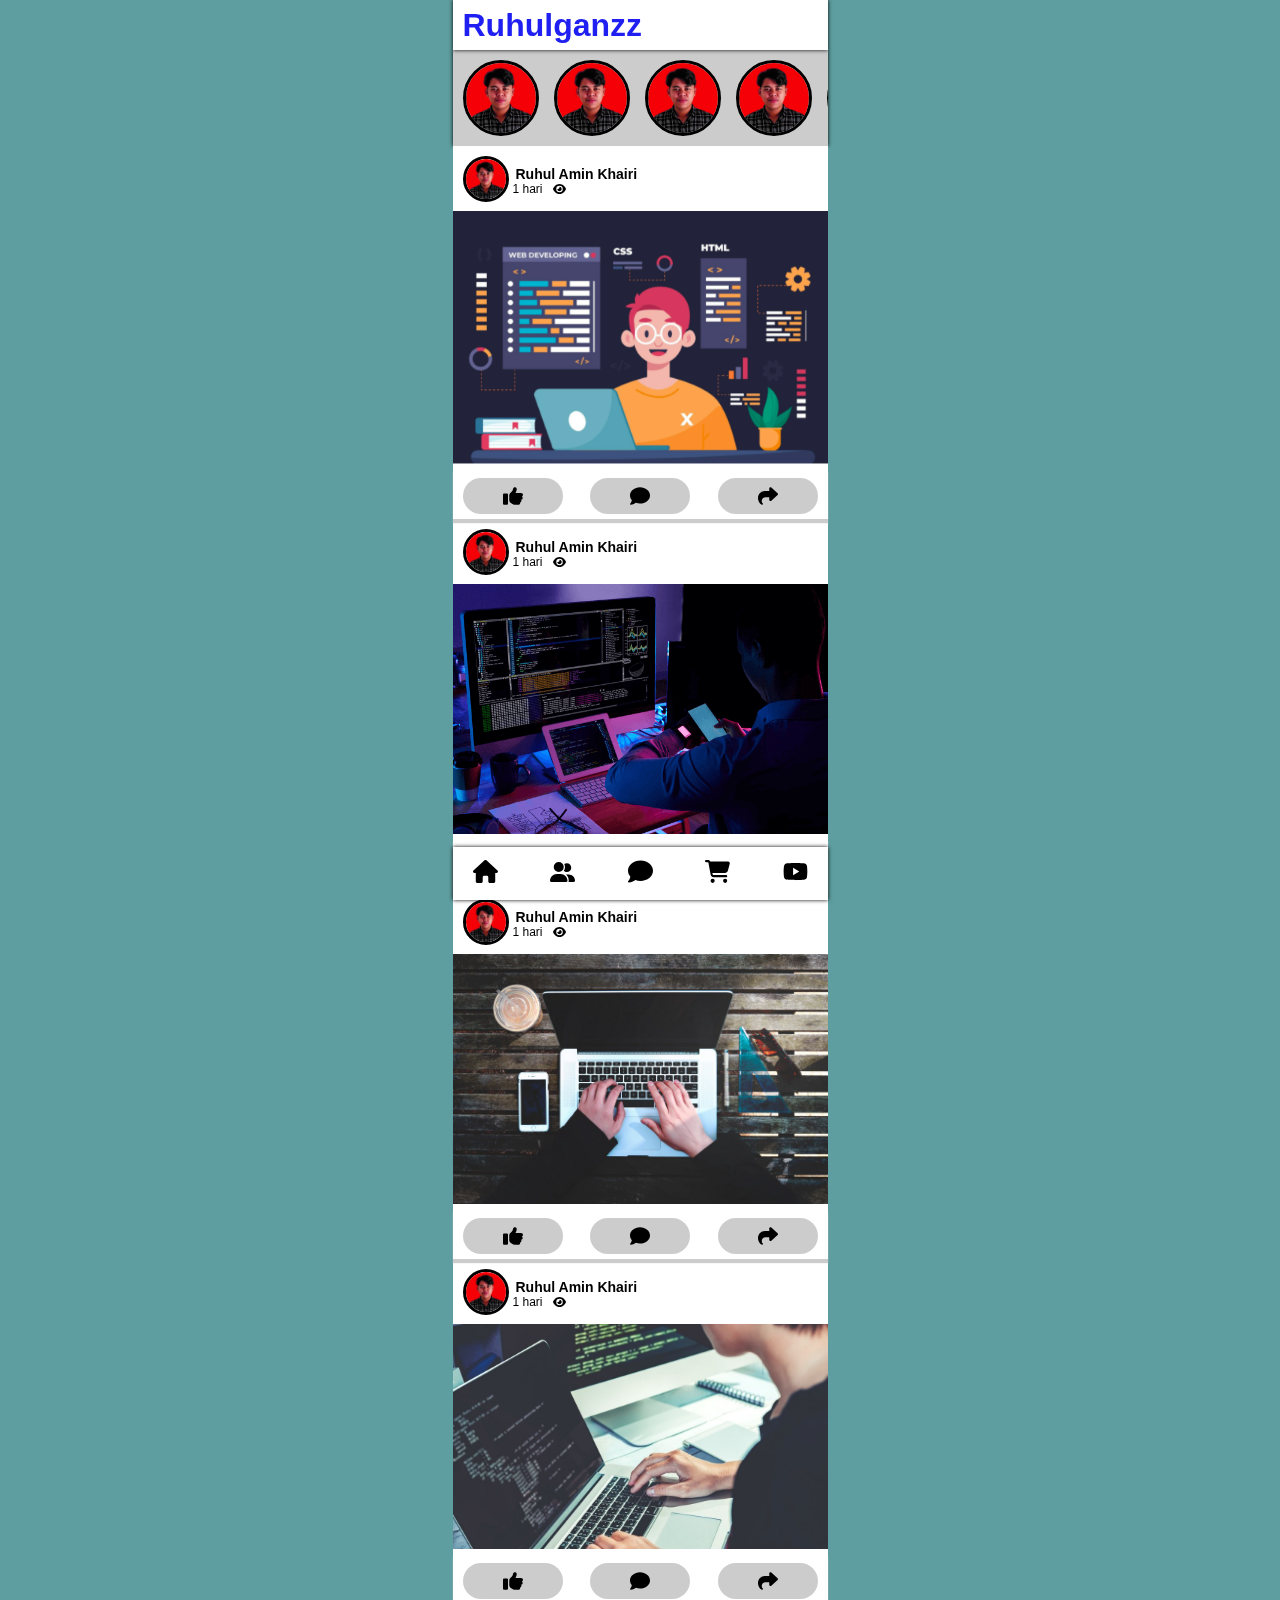
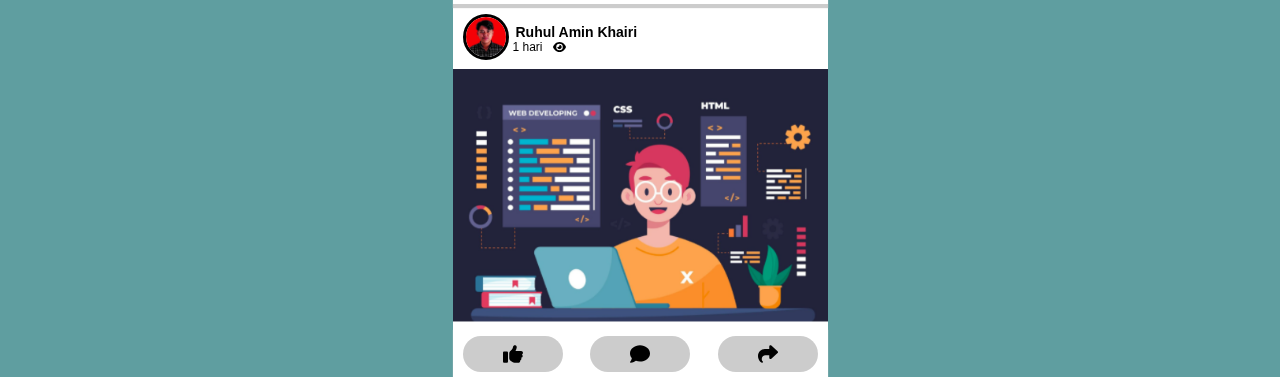
<file: index.html>
<!DOCTYPE html>
<html lang="en">
<head>
    <meta charset="UTF-8">
    <meta name="viewport" content="width=device-width, initial-scale=1.0">
    <title>Home</title>
    <link rel="stylesheet" href="style.css">
    <link rel="stylesheet" href="https://cdnjs.cloudflare.com/ajax/libs/font-awesome/6.5.1/css/all.min.css" integrity="sha512-DTOQO9RWCH3ppGqcWaEA1BIZOC6xxalwEsw9c2QQeAIftl+Vegovlnee1c9QX4TctnWMn13TZye+giMm8e2LwA==" crossorigin="anonymous" referrerpolicy="no-referrer" />
</head>
</head>
<body>
    <nav>
        <div class="header">
            <h1>Ruhulganzz</h1>
            <div class="img">
                <i class="fa-solid fa-circle-plus"></i>
                <i class="fa-solid fa-magnifying-glass"></i>
                <i class="fa-solid fa-bars"></i>
            </div>
        </div>
        <div class="navbar">
            <a href=""><img src="Poto/house-solid.svg" alt=""></a>
            <a href="teman.html"><img src="Poto/user2.svg" alt=""></a>
            <a href="pesan.html"><img src="Poto/Pesan.svg" alt=""></a>
            <a href="keranjang.html"><img src="Poto/Keranjang.svg" alt=""></a>
            <a href="video.html"><img src="Poto/youtube.svg" alt=""></a>
        </div>
    </nav>
    
    <div class="status">
        <div class="content">
            <img onclick="bukaFile()" class="bulat" src="Poto/profil.jpg" alt="">
            <img onclick="bukaFile()" class="bulat" src="Poto/profil.jpg" alt="">
            <img onclick="bukaFile()" class="bulat" src="Poto/profil.jpg" alt="">
            <img onclick="bukaFile()" class="bulat" src="Poto/profil.jpg" alt="">
            <img onclick="bukaFile()" class="bulat" src="Poto/profil.jpg" alt="">
            <img onclick="bukaFile()" class="bulat" src="Poto/profil.jpg" alt="">
            <img onclick="bukaFile()" class="bulat" src="Poto/profil.jpg" alt="">
            <img onclick="bukaFile()" class="bulat" src="Poto/profil.jpg" alt="">
        </div>
    </div>

    <section>
        <!-- Bagian Post Awal -->
        <div class="profil">
            <img class="bulat" src="Poto/profil.jpg" alt="" onclick="myFunction()">
            <h4>Ruhul Amin Khairi</h4>
        </div>
        <p>1 hari <img src="Poto/mataBuka.svg" alt=""></p>
        <img class="poto" src="Poto/post.png" alt="">
        <div class="comen">
            <img src="Poto/like.svg" alt="">
            <img src="Poto/Pesan.svg" alt="">
            <img src="Poto/share-solid.svg" alt="">
        </div>
         <!-- Bagian Post Awal -->
         <div class="profil">
            <img class="bulat" src="Poto/profil.jpg" alt="" onclick="myFunction()">
            <h4>Ruhul Amin Khairi</h4>
        </div>
        <p>1 hari <img src="Poto/mataBuka.svg" alt=""></p>
        <img class="poto" src="Poto/post-1.png" alt="">
        <div class="comen">
            <img src="Poto/like.svg" alt="">
            <img src="Poto/Pesan.svg" alt="">
            <img src="Poto/share-solid.svg" alt="">
        </div>
         <!-- Bagian Post Awal -->
         <div class="profil">
            <img class="bulat" src="Poto/profil.jpg" alt="" onclick="myFunction()">
            <h4>Ruhul Amin Khairi</h4>
        </div>
        <p>1 hari <img src="Poto/mataBuka.svg" alt=""></p>
        <img class="poto" src="Poto/post-2.jpeg" alt="">
        <div class="comen">
            <img src="Poto/like.svg" alt="">
            <img src="Poto/Pesan.svg" alt="">
            <img src="Poto/share-solid.svg" alt="">
        </div>
         <!-- Bagian Post Awal -->
         <div class="profil">
            <img class="bulat" src="Poto/profil.jpg" alt="" onclick="myFunction()">
            <h4>Ruhul Amin Khairi</h4>
        </div>
        <p>1 hari <img src="Poto/mataBuka.svg" alt=""></p>
        <img class="poto" src="Poto/post-3.jpg" alt="">
        <div class="comen">
            <img src="Poto/like.svg" alt="">
            <img src="Poto/Pesan.svg" alt="">
            <img src="Poto/share-solid.svg" alt="">
        </div>
         <!-- Bagian Post Awal -->
         <div class="profil">
            <img class="bulat" src="Poto/profil.jpg" alt="" onclick="myFunction()">
            <h4>Ruhul Amin Khairi</h4>
        </div>
        <p>1 hari <img src="Poto/mataBuka.svg" alt=""></p>
        <img class="poto" src="Poto/post.png" alt="">
        <div class="comen">
            <img src="Poto/like.svg" alt="">
            <img src="Poto/Pesan.svg" alt="">
            <img src="Poto/share-solid.svg" alt="">
        </div>


        <!-- tomblok myFunction -->
        <div class="open" id="open">
            <img class="img" src="Poto/profil.jpg" alt="">
            <i  onclick="myFunction()" class="fa-solid fa-circle-xmark"></i>
        </div>
         <!-- tomblok myFunction -->
    </section>

    <script src="main.js"></script>

</body>
</html>
</file>
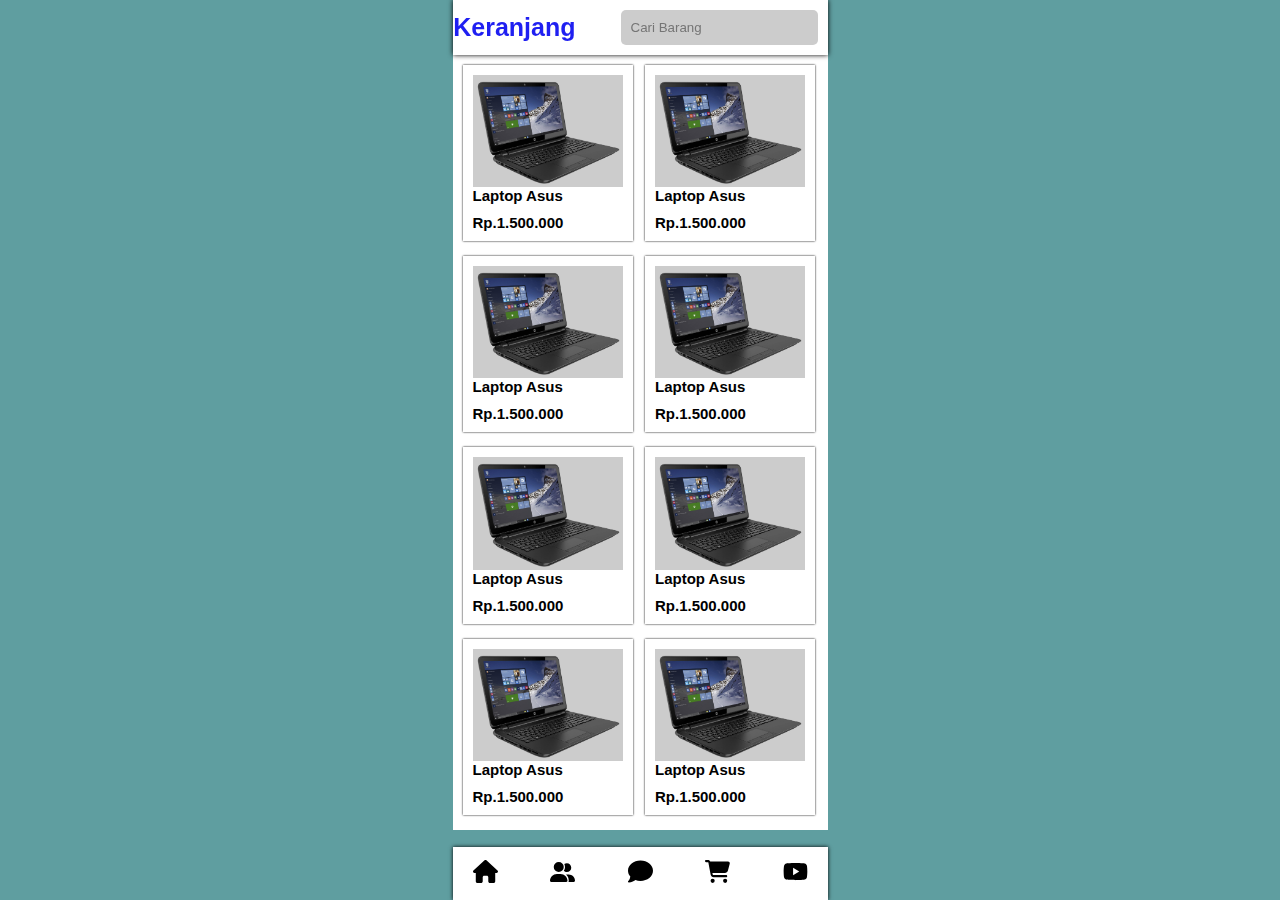
<file: keranjang.html>
<!DOCTYPE html>
<html lang="en">
<head>
    <meta charset="UTF-8">
    <meta name="viewport" content="width=device-width, initial-scale=1.0">
    <title>Keranjang</title>
    <link rel="stylesheet" href="style.css">
    <link rel="stylesheet" href="https://cdnjs.cloudflare.com/ajax/libs/font-awesome/6.5.1/css/all.min.css" integrity="sha512-DTOQO9RWCH3ppGqcWaEA1BIZOC6xxalwEsw9c2QQeAIftl+Vegovlnee1c9QX4TctnWMn13TZye+giMm8e2LwA==" crossorigin="anonymous" referrerpolicy="no-referrer" />
</head>
<body>
    <nav>
        <div class="navbar">
            <a href="index.html"><img src="Poto/house-solid.svg" alt=""></a>
            <a href="teman.html"><img src="Poto/user2.svg" alt=""></a>
            <a href="pesan.html"><img src="Poto/Pesan.svg" alt=""></a>
            <a href=""><img src="Poto/Keranjang.svg" alt=""></a>
            <a href="video.html"><img src="Poto/youtube.svg" alt=""></a>
        </div>
    </nav>

    <div class="nav-keranjang">
        <div class="content">
            <h1>Keranjang</h1>
            <input type="text" placeholder="Cari Barang">
            <i class="fa-solid fa-magnifying-glass"></i>
        </div>
    </div>

    <div class="nav-barang">
        <div class="nav-bungkus">
            <div class="content">
                <img src="Poto/barang-1.png" alt="">
                <i class="fa-solid fa-star"></i>
                <i class="fa-solid fa-star"></i>
                <i class="fa-solid fa-star"></i>
                <i class="fa-solid fa-star"></i>
                <h3>Laptop Asus</h3>
                <div class="kolom">
                    <h1>Rp.1.500.000</h1>
                    <a href="whatsapp://send?text=Apakah Barangnya Masih Ada&phone =+6283129243281"> <i class="fa-solid fa-cart-shopping"></i></a>
                </div>
            </div>
            <div class="content">
                <img src="Poto/barang-1.png" alt="">
                <i class="fa-solid fa-star"></i>
                <i class="fa-solid fa-star"></i>
                <i class="fa-solid fa-star"></i>
                <i class="fa-solid fa-star"></i>
                <h3>Laptop Asus</h3>
                <div class="kolom">
                    <h1>Rp.1.500.000</h1>
                    <a href="whatsapp://send?text=Apakah Barangnya Masih Ada&phone =+6283129243281"> <i class="fa-solid fa-cart-shopping"></i></a>
                </div>
            </div>
            <div class="content">
                <img src="Poto/barang-1.png" alt="">
                <i class="fa-solid fa-star"></i>
                <i class="fa-solid fa-star"></i>
                <i class="fa-solid fa-star"></i>
                <i class="fa-solid fa-star"></i>
                <h3>Laptop Asus</h3>
                <div class="kolom">
                    <h1>Rp.1.500.000</h1>
                    <a href="whatsapp://send?text=Apakah Barangnya Masih Ada&phone =+6283129243281"> <i class="fa-solid fa-cart-shopping"></i></a>
                </div>
            </div>
            <div class="content">
                <img src="Poto/barang-1.png" alt="">
                <i class="fa-solid fa-star"></i>
                <i class="fa-solid fa-star"></i>
                <i class="fa-solid fa-star"></i>
                <i class="fa-solid fa-star"></i>
                <h3>Laptop Asus</h3>
                <div class="kolom">
                    <h1>Rp.1.500.000</h1>
                    <a href="whatsapp://send?text=Apakah Barangnya Masih Ada&phone =+6283129243281"> <i class="fa-solid fa-cart-shopping"></i></a>
                </div>
            </div>
            <div class="content">
                <img src="Poto/barang-1.png" alt="">
                <i class="fa-solid fa-star"></i>
                <i class="fa-solid fa-star"></i>
                <i class="fa-solid fa-star"></i>
                <i class="fa-solid fa-star"></i>
                <h3>Laptop Asus</h3>
                <div class="kolom">
                    <h1>Rp.1.500.000</h1>
                    <a href="whatsapp://send?text=Apakah Barangnya Masih Ada&phone =+6283129243281"> <i class="fa-solid fa-cart-shopping"></i></a>
                </div>
            </div>
            <div class="content">
                <img src="Poto/barang-1.png" alt="">
                <i class="fa-solid fa-star"></i>
                <i class="fa-solid fa-star"></i>
                <i class="fa-solid fa-star"></i>
                <i class="fa-solid fa-star"></i>
                <h3>Laptop Asus</h3>
                <div class="kolom">
                    <h1>Rp.1.500.000</h1>
                    <a href="whatsapp://send?text=Apakah Barangnya Masih Ada&phone =+6283129243281"> <i class="fa-solid fa-cart-shopping"></i></a>
                </div>
            </div>
            <div class="content">
                <img src="Poto/barang-1.png" alt="">
                <i class="fa-solid fa-star"></i>
                <i class="fa-solid fa-star"></i>
                <i class="fa-solid fa-star"></i>
                <i class="fa-solid fa-star"></i>
                <h3>Laptop Asus</h3>
                <div class="kolom">
                    <h1>Rp.1.500.000</h1>
                    <a href="whatsapp://send?text=Apakah Barangnya Masih Ada&phone =+6283129243281"> <i class="fa-solid fa-cart-shopping"></i></a>
                </div>
            </div>
            <div class="content">
                <img src="Poto/barang-1.png" alt="">
                <i class="fa-solid fa-star"></i>
                <i class="fa-solid fa-star"></i>
                <i class="fa-solid fa-star"></i>
                <i class="fa-solid fa-star"></i>
                <h3>Laptop Asus</h3>
                <div class="kolom">
                    <h1>Rp.1.500.000</h1>
                    <a href="whatsapp://send?text=Apakah Barangnya Masih Ada&phone =+6283129243281"> <i class="fa-solid fa-cart-shopping"></i></a>
                </div>
            </div>
        </div>
    </div>
</body>
</html>
</file>
<file: style.css>
* {
    padding: 0;
    margin: 0;
}

body {
    padding: 0;
    margin: 0;
    margin: auto;
    width: 375px;
    background: cadetblue;
}

nav {
    background-color: #fff;
    box-shadow: 0 0 4px black;
    width: 375px;
    position: fixed;
    bottom: 0;
    z-index: 999;
}

nav .header {
    background: #fff;
    box-shadow: 0 0 4px black;
    width: 375px;
    height: 50px;
    position: fixed;
    top: 0;
    display: flex;
    align-items: center;
    justify-content: space-between;
}

nav .header h1 {
    font-family: Verdana, Geneva, Tahoma, sans-serif;
    color: rgb(31, 31, 241);
    margin-left: 10px;
}

nav .header .img {
    margin-right: 10px;
    display: flex;
    align-items: center;
    gap: 16px;
}

nav .header .img i {
    font-size: 20px;
    padding: 2px 5px;
}

nav .header .img i:hover {
    scale: 1.2;
}

nav .navbar {
    display: flex;
    justify-content: space-between;
    align-items: center;
    padding: 12px 20px;
}

nav .navbar img {
    width:  25px;
    transition: 0.5 ease;
}

nav .navbar img:hover {
    transform: scale(1.3);
    filter: blur(0.5px);
}


.status {
    display: flex;
    background: #cccccc;
    box-shadow: 0 0 4px black;
    z-index: 9;
    width: 375px;
    margin-top: 50px;
    overflow-x: scroll;
}

.status .content {
    padding: 10px 10px;
    display: flex;
    justify-content: center;
    align-items: center;
}

.status .content .bulat {
    width:70px;
    height: 70px;
    border-radius: 100%;
    background: #fff;
    border: 3px solid ;
    margin: 0px 15px 0px 0px;
}

section {
    background: #fff;
    box-shadow: black;
    width: 375px;
}

section .profil {
    display: flex;
    align-items: center;
    padding: 10px 10px 5px 10px;
}

section .profil .bulat {
    width:40px;
    height: 40px;
    border-radius: 50%;
    background: #fff;
    border: 3px solid ;
    margin: 0px 15px 0px 0px;
}

section .profil h4 {
    font-family: sans-serif;
    font-size: 14px;
    margin-left: -8px;
    margin-top: -10px;
}

section p {
    margin-top: -25px;
    margin-left: 60px;
    font-family: sans-serif;
    font-size: 12px;
    display: flex;
}

section p img {
    width: 13px;
    margin-left: 10px;
}

section .poto {
    margin-top: 15px;
    width: 100%;
    height: auto;
    
}

section .comen {
    display: flex;
    justify-content: space-between;
    align-items: center;
    padding: 5px 10px;
    box-shadow: 0 4px 1px #cccccc;
}

section .comen img {
    width: 20px;
    border-radius: 50px;
    padding: 8px 40px;
    background: #cccccc;
    margin-top: 5px;
}


.open {
   width: 100%;
   height: 100%;
   position: absolute;
   top: 30px;
   display: none;
   position: fixed;
   backdrop-filter: blur(5px);
}

.open .img {
    width: 375px;
    box-shadow: 1px 1px 10px black;
    margin-top: 140px;
}

.open i {
    font-size: 30px;
    position: absolute;
    top: 145px;
    margin-left: 340px;
    left: 0;
}

/* Bagian Teman */
/* Bagian Teman */

/* Bagian Pesan */
/* Bagian Pesan */

/* Bagian Keranjang */
.nav-keranjang{
    position: fixed;
    top: 0;
    width: 375px;
    background-color: #fff;
    box-shadow: 0 0 5px black;
}

.nav-keranjang .content {
    display: flex;
    justify-content: end;
    align-items: center;
    padding: 10px;
}

.nav-keranjang h1 {
    color: rgb(31, 31, 241);
    padding: 0px 45px 0px 0px;
    font-family: sans-serif;
    font-size: 25px;
}

.nav-keranjang input {
    border: none;
    background: #cccccc;
    padding: 10px;
    border-radius: 5px;
}

.nav-keranjang input:hover {
    box-shadow: 0 0 3px black;
}

.nav-keranjang i {
    font-size: 20px;
    color: #333232;
    position: absolute;
    padding: 0px 10px;
}

.nav-barang {
    margin-top: 55px;
    margin-bottom: 50px;
    background: #fff;
}

.nav-bungkus {
    display: grid;
    grid-template-columns: 1fr 1fr;
    padding: 10px 0px 0px 10px;
}

.nav-barang .content {
    background-color: #fff;
    box-shadow: 0 0 2px black;
    width: 150px;
    padding: 10px;
    margin-bottom: 15px;
}


.nav-barang .content img {
    width: 150px;
    display: flex;
    margin-left: auto;
    margin-right: auto;
    background: #cccccc;
}

.nav-barang .content i {
    color: gold;
    font-size: 12px;
    margin-bottom: 4px;
}

.nav-barang .content h3 {
    font-family: sans-serif;
    margin-bottom: 10px;
    font-size: 15px;
}

.nav-barang .content .kolom {
    display: flex;
    align-items: center;
    justify-content: space-between;
}

.nav-barang .content .kolom h1 {
    font-size: 15px;
    font-family: sans-serif;
}

.nav-barang .content .kolom i {
    font-size: 20px;
    color: black;
}
/* Bagian Keranjang */

/* Bagian Video */
.navbar-nav {
    position: fixed;
    top: 0;
    width: 375px;
    background-color: #fff;
    box-shadow: 0 0 5px black;
}

.navbar-nav .content {
    display: flex;
    justify-content: end;
    align-items: center;
    padding: 10px;
}

.navbar-nav h1 {
    color: rgb(31, 31, 241);
    padding: 0px 95px 0px 0px;
    font-family: sans-serif;
    font-size: 25px;
}

.navbar-nav input {
    border: none;
    background: #cccccc;
    padding: 10px;
    border-radius: 5px;
}

.navbar-nav input:hover {
    box-shadow: 0 0 3px black;
}

.navbar-nav i {
    font-size: 20px;
    color: #333232;
    position: absolute;
    padding: 0px 10px;
}


.nav-video {
    background-color: #cccccc;
    height: 100vh;
    margin-top: 55px;
    padding: 0px 0px 30px 0px;
}

.nav-video .content {
    background: #fff;
    margin-bottom: 2px;
    box-shadow: 0 0 6px black;
}

.nav-video .content video {
    width: 375px;
    height: auto;
}

.nav-video .content .icon {
    display: flex;
    align-items: center;
    justify-content: center;
    border: 1px solid #cccccc;
    margin-top: -4px;
}

.nav-video .content .icon i {
    font-size: 15px;
    padding: 4px 35px;
}

.nav-video .content button {
    border: none;
    background: #333232;
    color: #fff;
    font-size: 12px;
    padding: 5px;
}

.nav-video .content p {
    font-size: 17px;
}



/* Bagian Video */
</file>
